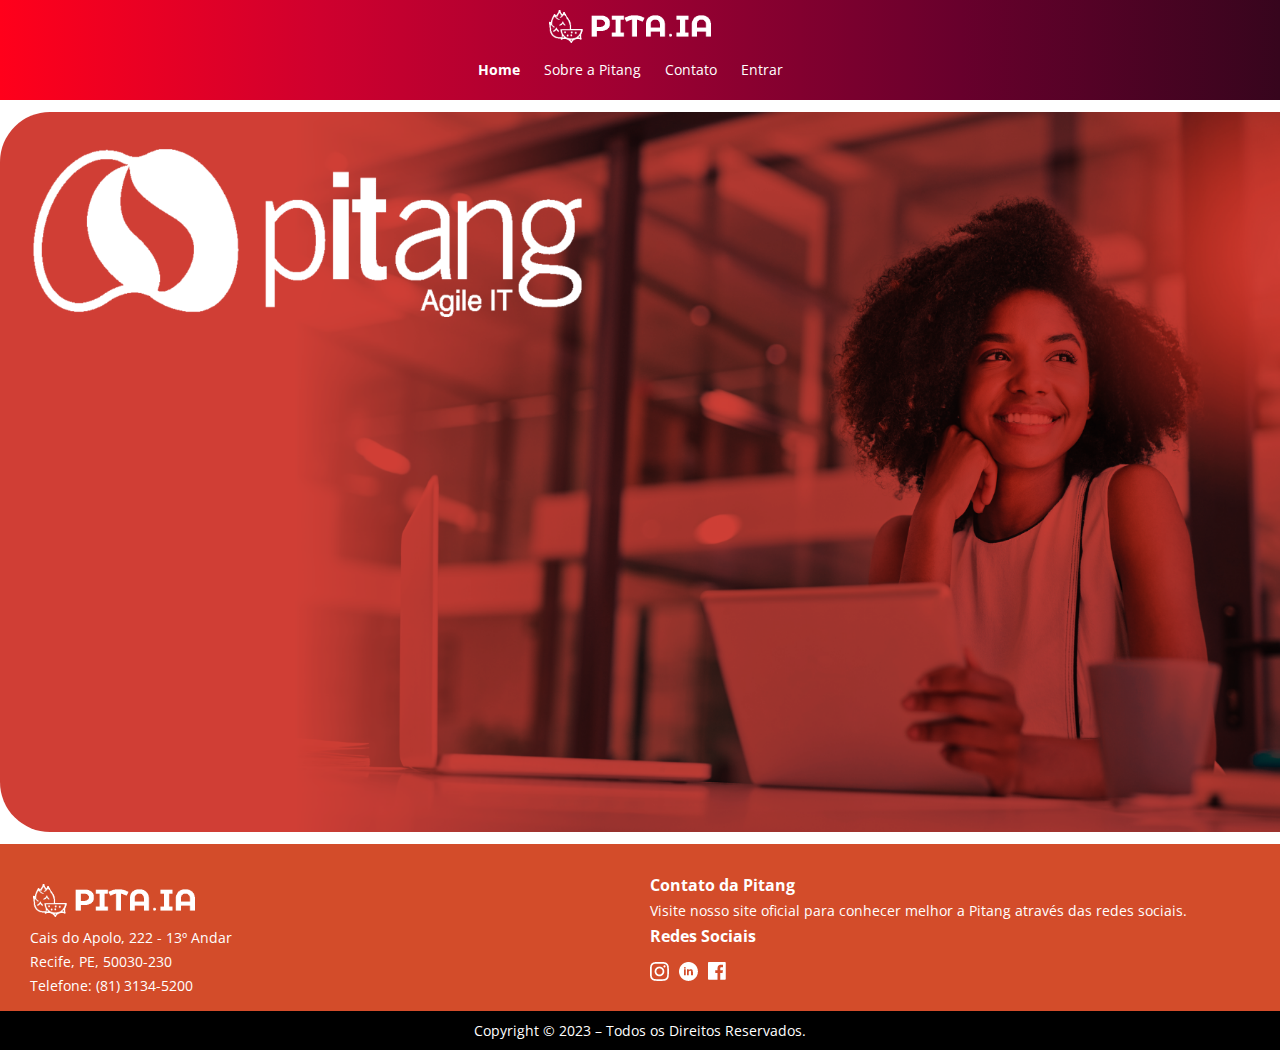
<file: index.html>
<!DOCTYPE html>
<html lang="pt-br">
<head>
    <meta charset="UTF-8">
    <meta name="viewport" content="width=device-width, initial-scale=1.0">
    <title>Home - Pitang</title>
    <link rel="stylesheet" href="styles/style.css">
    <link rel="shortcut icon" href="images/pitang-favicon.png" type="image/x-icon">
    <link href="https://fonts.googleapis.com/css?family=Palanquin+Dark" rel="stylesheet">
    <link href="https://fonts.googleapis.com/css?family=Open+Sans" rel="stylesheet">
</head>
<body>
    <header>
        <nav>
            <a class="link_da_pitang" href="https://www.pitang.com/">
                <img class="logo" src="images/pitang-logo2.png" alt="logo da pitang">
            </a>
        </nav>
        <nav class="navbar">
            <a href="index.html" rel="next" target="_self"><strong>Home</strong></a>
            <a href="sobre-a-pitang.html" rel="next" target="_self">Sobre a Pitang</a>
            <a href="contato.html" rel="next" target="_self">Contato</a>
            <a href="entrar.html" rel="next" target="_self">Entrar</a>
        </nav>
    </header>

    <div>
        <img class="pitang" src="images/Grupo 22078.png" alt="Imagem da Pitang" height="720" width="1370">
    </div>
    
    <footer class="rodape">
        <div class="rodape-div-1">
            <div class="rodape-div-1-coluna">
                <img src="images/pitang-logo2.png" alt="logo pitang" title="Pitang" class="logo1">
                <p>Cais do Apolo, 222 - 13º Andar</p>
                <p>Recife, PE, 50030-230</p>
                <p>Telefone: (81) 3134-5200</p>
            </div>
        </div>
        <div class="rodape-div-2">
            <div class="rodape-div-2-coluna">
                <h3>Contato da Pitang</h3>
                <p>Visite nosso site oficial para conhecer melhor a Pitang através das redes sociais.</p>
                <div class="redes_sociais_brancas informacoes_de_contato">
                    <h3 class="redes_titulo">Redes Sociais</h3>
                    <p class="links">
                        <a href="https://www.instagram.com/pitang_agileit/" target="_blank">
                            <img src="images/instagram.png" alt="Instagram">
                        </a>
                        <a href="https://br.linkedin.com/company/pitang" target="_blank">
                            <img src="images/-linkedin.png" alt="LinkedIn">
                        </a>
                        <a href="https://www.facebook.com/pitangagileit/?locale=pt_BR" target="_blank">
                            <img src="images/-facebook.png" alt="Facebook">
                        </a>
                    </p>
                </div>
            </div>
        </div>
        <p class="rodape-direitos">Copyright © 2023 – Todos os Direitos Reservados.</p>
    </footer>
</body>
</html>
</file>
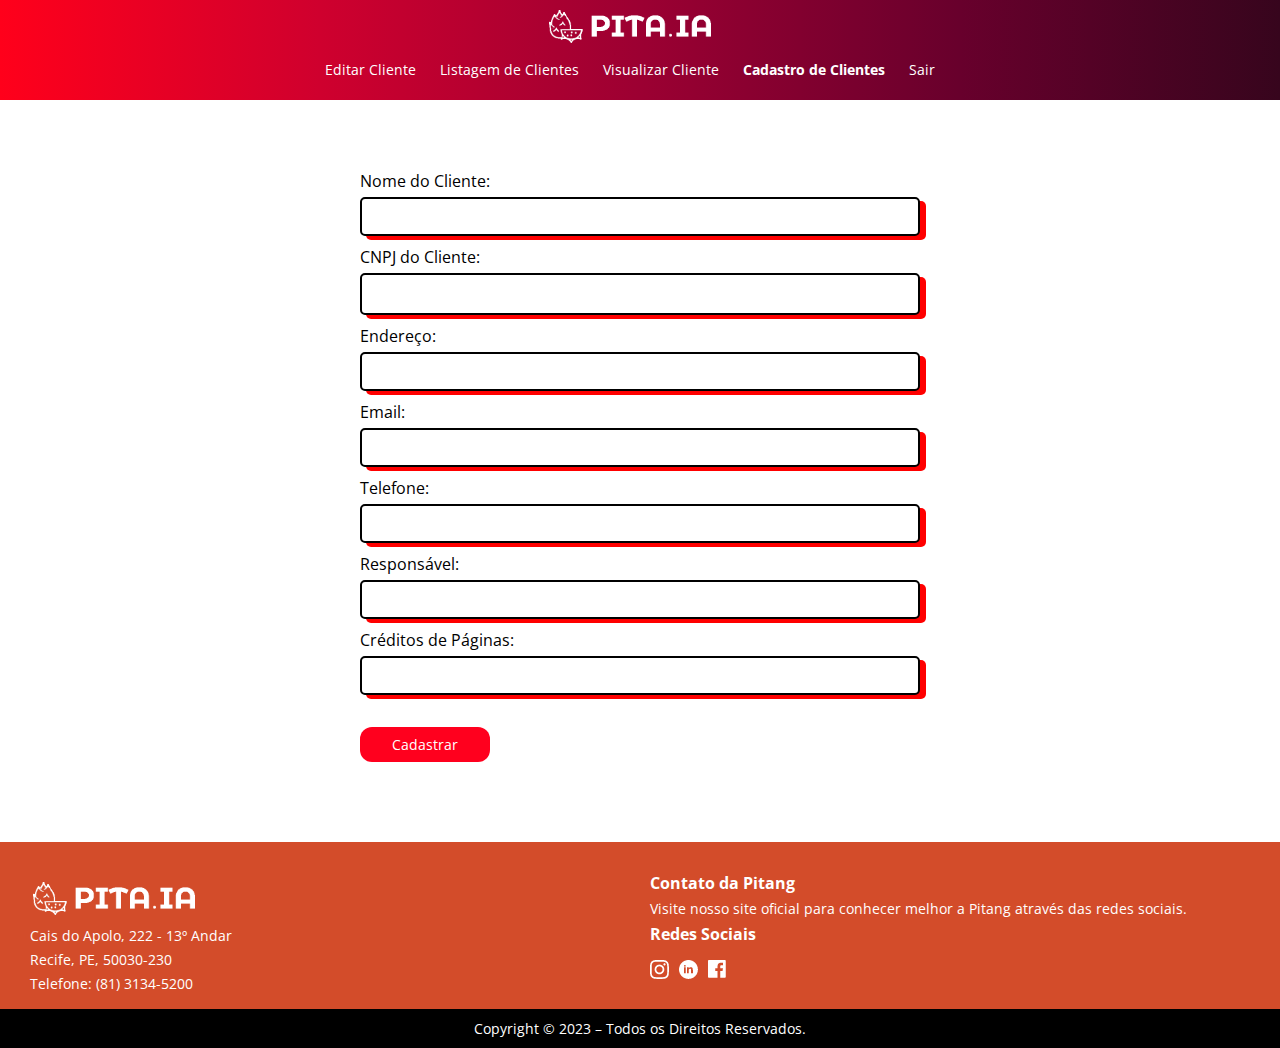
<file: cadastro-cliente.html>
<!DOCTYPE html>
<html lang="pt-br">
<head>
    <!-- Configuração da codificação de caracteres -->
    <meta charset="UTF-8">

    <!-- Configuração de exibição em dispositivos móveis -->
    <meta name="viewport" content="width=device-width, initial-scale=1.0">

    <!-- Título da página exibido na aba do navegador -->
    <title>Cadastro de Cliente - Pitang</title>

    <!-- Vinculação do arquivo CSS para estilização -->
    <link rel="stylesheet" href="styles/style.css">

    <!-- Ícone da página exibido na aba do navegador -->
    <link rel="shortcut icon" href="images/pitang-favicon.png" type="image/x-icon">
    <link href="https://fonts.googleapis.com/css?family=Palanquin+Dark" rel="stylesheet">
    <link href="https://fonts.googleapis.com/css?family=Open+Sans" rel="stylesheet">
</head>
<body>
    <header>
        <nav>
            <a class="link_da_pitang" href="https://www.pitang.com/"><img class="logo" src="images/pitang-logo2.png" alt="logo da pitang"</a>
        </nav>

        <nav class="navbar">
            <a href="editar-cliente.html" id="editarClienteLink" rel="next" target="_self">Editar Cliente</a>
            <a href="listagem-clientes.html" class="linkpaginas" rel="next" target="_self">Listagem de Clientes</a>
            <a href="visualizar-cliente.html" id="visualizacaoClienteLink" rel="next" target="_self">Visualizar Cliente</a>
            <a href="cadastro-cliente.html" rel="next" target="_self"><strong>Cadastro de Clientes</strong></a>
            <a href="index.html" rel="next" target="_self"> Sair </a>
    </nav>

    </header>
  

    
    <!-- Conteúdo principal -->
    <main>
        <!-- Título principal da página (exibe "Cadastro de Cliente") -->
        

        <!-- Formulário de cadastro de cliente -->
        <form id="cadastroClienteForm">
            <!-- Campos do formulário -->
            <p><label for="nomeCliente">Nome do Cliente:</label>
            <input type="nome" id="nomeCliente">
</p>
           <p><label for="cnpjCliente">CNPJ do Cliente:</label>
            <input type="cnpj" id="cnpjCliente" pattern="\d{2}\.\d{3}\.\d{3}/\d{4}-\d{2}" title="Digite um CNPJ válido no formato XX.XXX.XXX/XXXX-XX"></p> 

            <p><label for="enderecoCliente">Endereço:</label>
            <input type="endereco" id="enderecoCliente"></p>

           <p><label for="emailCliente">Email:</label>
            <input type="email" id="emailCliente"></p> 

            <p><label for="telefoneCliente">Telefone:</label>
            <input type="tel" id="telefoneCliente"></p>

            <p><label for="responsavelCliente">Responsável:</label>
            <input type="responsavel" id="responsavelCliente"></p>

            <p><label for="creditosPaginas">Créditos de Páginas:</label>
            <input type="credito" id="creditosPaginas"></p>
<br>
            <!-- Botão para cadastrar cliente -->
            <button id="submit" type="button">Cadastrar</button>

            <script>
                const submit = document.getElementById("submit"); // Correção aqui

                submit.addEventListener("click", function () {
                    window.location.href = `listagem-clientes.html`;
                });


            </script>

        </form>
    </main>
    <!-- Vinculação do arquivo JavaScript -->
    <script src="js/script.js"></script>
</body>

<footer class="rodape">
    <div class="rodape-div-1">
        <div class="rodape-div-1-coluna">
            <img src="images/pitang-logo2.png" alt="logo pitang" title="Pitang" class="logo1">
            <p>Cais do Apolo, 222 - 13º Andar</p>
            <p>Recife, PE, 50030-230</p>
            <p>Telefone: (81) 3134-5200</p>
        </div>
    </div>
    <div class="rodape-div-2">
        <div class="rodape-div-2-coluna">
            <h3>Contato da Pitang</h3>
            <p>Visite nosso site oficial para conhecer melhor a Pitang através das redes sociais.</p>
            <div class="redes_sociais_brancas informacoes_de_contato">
                <h3 class="redes_titulo">Redes Sociais</h3>
                <p class="links">
                    <a href="httpsA://www.instagram.com/pitang_agileit/" target="_blank">
                        <img src="images/instagram.png" alt="Instagram">
                    </a>
                    <a href="https://br.linkedin.com/company/pitang" target="_blank">
                        <img src="images/-linkedin.png" alt="LinkedIn">
                    </a>
                    <a href="https://www.facebook.com/pitangagileit/?locale=pt_BR" target="_blank">
                        <img src="images/-facebook.png" alt="Facebook">
                    </a>
                </p>
            </div>
        </div>
    </div>
    <p class="rodape-direitos">Copyright © 2023 – Todos os Direitos Reservados.</p>
</footer>


</html>
</file>
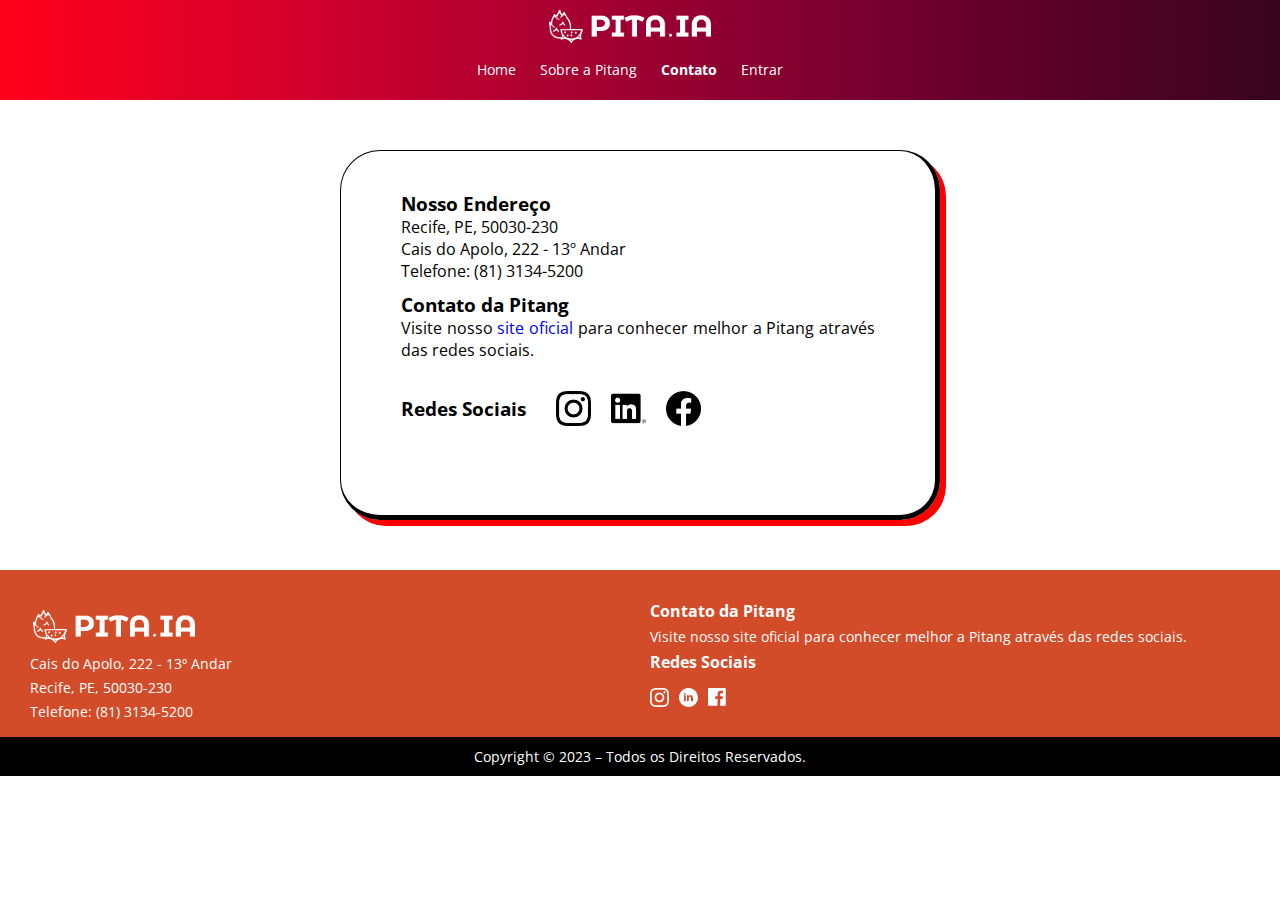
<file: contato.html>
<!DOCTYPE html>
<html lang="pt-br">
<head>
    <meta charset="UTF-8">
    <meta name="viewport" content="width=device-width, initial-scale=1.0">
    <title>Contato</title>
    <link rel="stylesheet" href="styles/style.css">
    <link rel="shortcut icon" href="images/pitang-favicon.png" type="image/x-icon">
    <link href="https://fonts.googleapis.com/css?family=Palanquin+Dark" rel="stylesheet">
    <link href="https://fonts.googleapis.com/css?family=Open+Sans" rel="stylesheet">
</head>
<body>
    <header>
        <nav>
            <a class="link_da_pitang" href="https://www.pitang.com/">
                <img class="logo" src="images/pitang-logo2.png" alt="logo da pitang">
            </a>
        </nav>
        <nav class="navbar">
            <a href="index.html" rel="next" target="_self">Home</a>
            <a href="sobre-a-pitang.html" rel="next" target="_self">Sobre a Pitang</a>
            <a href="contato.html" rel="next" target="_self"><strong>Contato</strong></a>
            <a href="entrar.html" rel="next" target="_self" class="linkpaginas">Entrar</a>
        </nav>
    </header>
    <main class="informacoes">
        <div class="informacoes_de_contato">
            <h3>Nosso Endereço</h3>
            <p>Recife, PE, 50030-230</p>
            <p>Cais do Apolo, 222 - 13º Andar</p>
            <p>Telefone: (81) 3134-5200</p>
        </div>
        
        <div class="informacoes_de_contato">
            <h3>Contato da Pitang</h3>
            <p>Visite nosso <a href="https://www.pitang.com/">site oficial</a> para conhecer melhor a Pitang através das redes sociais.</p>
        </div>
        
        <div class="redes_sociais">
            <h3 class="redes_titulo">Redes Sociais</h3>
            <p class="links">
                <a href="https://www.instagram.com/pitang_agileit/" target="_blank">
                    <img src="images/002-instagram.png" alt="Instagram"
                </a>
                <a href="https://br.linkedin.com/company/pitang" target="_blank">
                    <img src="images/005-linkedin.png" alt="LinkedIn">
                </a>
                <a href="https://www.facebook.com/pitangagileit/?locale=pt_BR" target="_blank">
                    <img src="images/004-facebook-1.png" alt="Facebook">
                </a>
            </p>
        </div>
    </main>
    <footer class="rodape">
        <div class="rodape-div-1">
            <div class="rodape-div-1-coluna">
                <img src="images/pitang-logo2.png" alt="logo pitang" title="Pitang" class="logo1">
                <p>Cais do Apolo, 222 - 13º Andar</p>
                <p>Recife, PE, 50030-230</p>
                <p>Telefone: (81) 3134-5200</p>
            </div>
        </div>
        <div class="rodape-div-2">
            <div class="rodape-div-2-coluna">
                <h3>Contato da Pitang</h3>
                <p>Visite nosso site oficial para conhecer melhor a Pitang através das redes sociais.</p>
                <div class="redes_sociais_brancas informacoes_de_contato">
                    <h3 class="redes_titulo">Redes Sociais</h3>
                    <p class="links">
                        <a href="https://www.instagram.com/pitang_agileit/" target="_blank">
                            <img src="images/instagram.png" alt="Instagram">
                        </a>
                        <a href="https://br.linkedin.com/company/pitang" target="_blank">
                            <img src="images/-linkedin.png" alt="LinkedIn">
                        </a>
                        <a href="https://www.facebook.com/pitangagileit/?locale=pt_BR" target="_blank">
                            <img src="images/-facebook.png" alt="Facebook">
                        </a>
                    </p>
                </div>
            </div>
        </div>
        <p class="rodape-direitos">Copyright © 2023 – Todos os Direitos Reservados.</p>
    </footer>
    
    
</body>
</html>
</file>
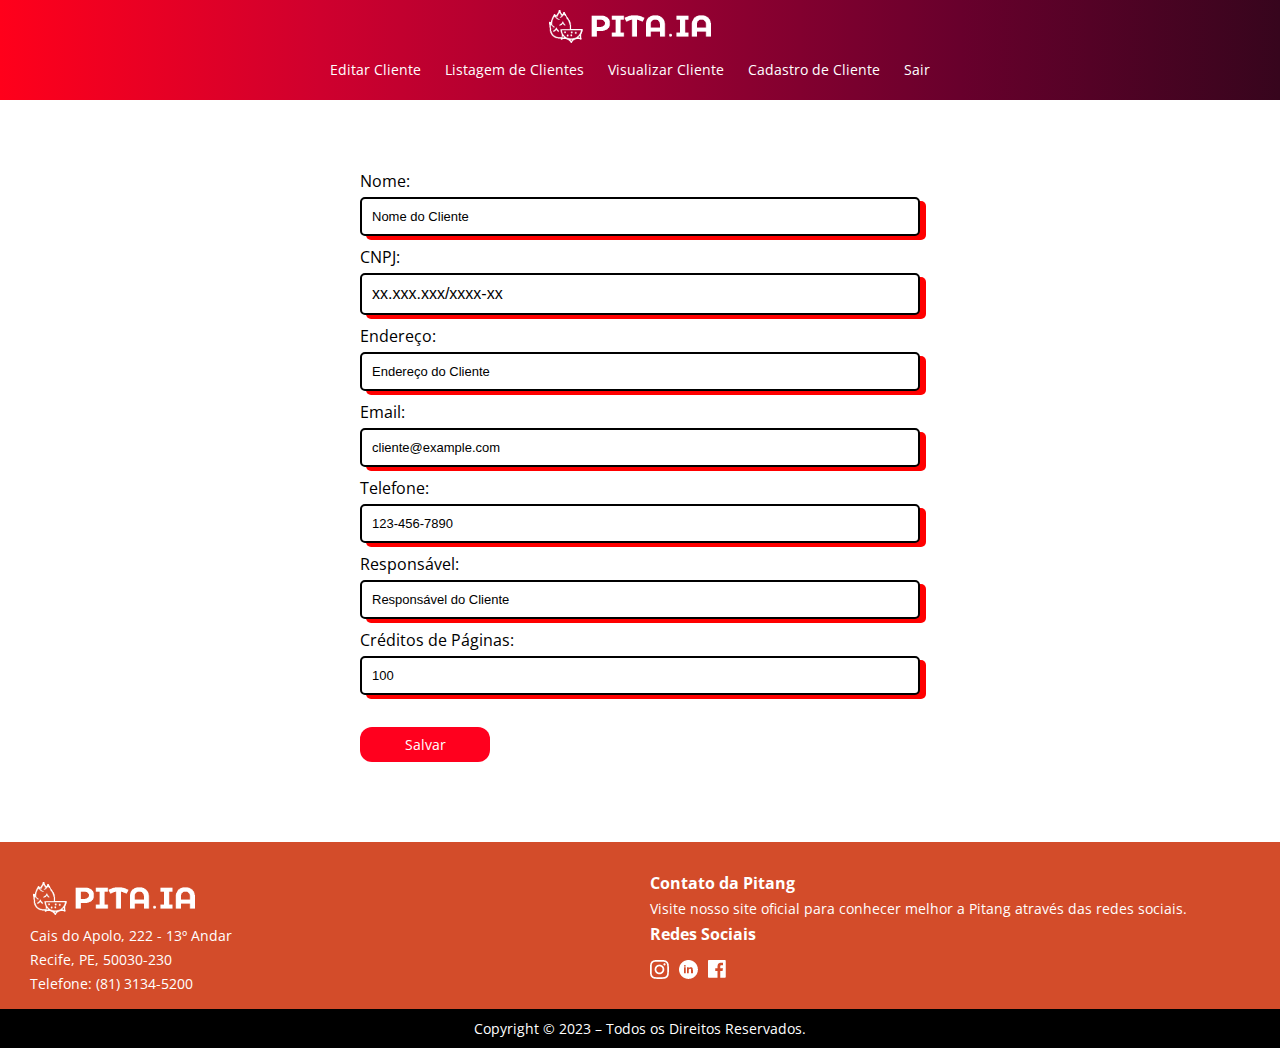
<file: editar-cliente.html>
<!DOCTYPE html>
<html lang="pt-br">
<head>
    <!-- Configuração da codificação de caracteres -->
    <meta charset="UTF-8">

    <!-- Configuração de exibição em dispositivos móveis -->
    <meta name="viewport" content="width=device-width, initial-scale=1.0">

    <!-- Vinculação do arquivo CSS para estilização -->
    <link rel="stylesheet" href="styles/style.css">

    <!-- Título da página exibido na aba do navegador -->
    <title>Editar Cliente</title>
    <link rel="shortcut icon" href="images/pitang-favicon.png" type="imagens/favicon.ico">
    <link href="https://fonts.googleapis.com/css?family=Palanquin+Dark" rel="stylesheet">
    <link href="https://fonts.googleapis.com/css?family=Open+Sans" rel="stylesheet">
</head>
<body>
    <!-- Barra de navegação -->
        <nav>
            <a class="link_da_pitang" href="https://www.pitang.com/"><img class="logo" src="images/pitang-logo2.png" alt="logo da pitang"</a>
        </nav>
        
        <nav class="navbar">
            <a href="editar-cliente.html" id="editarClienteLink" rel="next" target="_self">Editar Cliente</a>
        <a href="listagem-clientes.html" class="linkpaginas" rel="next" target="_self">Listagem de Clientes</a>
        <a href="visualizar-cliente.html" id="visualizacaoClienteLink" rel="next" target="_self">Visualizar Cliente</a>
        <a href="cadastro-cliente.html" rel="next" target="_self">Cadastro de Cliente</a>
        <a href="index.html" rel="next" target="_self"> Sair </a>
            <!-- Links ocultos que serão usados dinamicamente. -->
            <a href="#" id="visualizacaoClienteLink" style="display: none;">Visualizar Cliente</a>
            <a href="#" id="editarClienteLink" style="display: none;"><strong>Editar Cliente</strong></a>
        </nav>    
   
    <!-- Conteúdo principal -->
    <main>
       <div>
         <!-- Formulário de edição de cliente -->
         <form id="editarClienteForm">
            <!-- Campos do formulário -->
            <p><label for="nomeCliente">Nome:</label>
            <input type="nome" id="nomeCliente"></p>

            <p><label for="cnpjCliente">CNPJ:</label>
            <input type="cnpj" id="cnpjCliente"></p>

            
            <p><label for="enderecoCliente">Endereço:</label>
            <input type="endereco" id="enderecoCliente"></p>

            <p><label for="emailCliente">Email:</label>
            <input type="email" id="emailCliente"></p>

            <p><label for="telefoneCliente">Telefone:</label>
            <input type="tel" id="telefoneCliente"></p>

           <p><label for="responsavelCliente">Responsável:</label>
            <input type="responsavel" id="responsavelCliente"></p> 

           <p><label for="creditosPaginas">Créditos de Páginas:</label>
            <input type="credito" id="creditosPaginas"></p> 
            <br>
            <!-- Botão para salvar as alterações -->
            <button id="salvarBtn">Salvar</button>

       </div>
            <!-- Script para evitar o envio do formulário e redirecionar o usuário após o envio -->
            <script>
                document.getElementById("editarClienteForm").addEventListener("submit", function (e) {
                    // Evite que o formulário seja enviado (recarregamento da página)
                    e.preventDefault();
                    
                    // Redirecione o usuário para a página de listagem de clientes após o envio do formulário
                    window.location.href = "listagem-clientes.html";
                });
            </script>
        </form>
    </main>


   

    <!-- Script para preencher os campos do formulário com os dados do cliente -->
    <script>
        // Recuperar os parâmetros da URL
        const urlParams = new URLSearchParams(window.location.search);
        const nome = urlParams.get("nome");
        const cnpj = urlParams.get("cnpj");
        const endereco = urlParams.get("endereco");
        const email = urlParams.get("email");
        const telefone = urlParams.get("telefone");
        const responsavel = urlParams.get("responsavel");
        const creditosPaginas = urlParams.get("creditosPaginas");

        // Preencher os campos com os dados do cliente
        document.getElementById("nomeCliente").value = nome || "Nome do Cliente";
        document.getElementById("cnpjCliente").value = cnpj || "xx.xxx.xxx/xxxx-xx";
        document.getElementById("enderecoCliente").value = endereco || "Endereço do Cliente";
        document.getElementById("emailCliente").value = email || "cliente@example.com";
        document.getElementById("telefoneCliente").value = telefone || "123-456-7890";
        document.getElementById("responsavelCliente").value = responsavel || "Responsável do Cliente";
        document.getElementById("creditosPaginas").value = creditosPaginas || "100";
    </script>

<footer class="rodape">
    <div class="rodape-div-1">
        <div class="rodape-div-1-coluna">
            <img src="images/pitang-logo2.png" alt="logo pitang" title="Pitang" class="logo1">
            <p>Cais do Apolo, 222 - 13º Andar</p>
            <p>Recife, PE, 50030-230</p>
            <p>Telefone: (81) 3134-5200</p>
        </div>
    </div>
    <div class="rodape-div-2">
        <div class="rodape-div-2-coluna">
            <h3>Contato da Pitang</h3>
            <p>Visite nosso site oficial para conhecer melhor a Pitang através das redes sociais.</p>
            <div class="redes_sociais_brancas informacoes_de_contato">
                <h3 class="redes_titulo">Redes Sociais</h3>
                <p class="links">
                    <a href="https://www.instagram.com/pitang_agileit/" target="_blank">
                        <img src="images/instagram.png" alt="Instagram">
                    </a>
                    <a href="https://br.linkedin.com/company/pitang" target="_blank">
                        <img src="images/-linkedin.png" alt="LinkedIn">
                    </a>
                    <a href="https://www.facebook.com/pitangagileit/?locale=pt_BR" target="_blank">
                        <img src="images/-facebook.png" alt="Facebook">
                    </a>
                </p>
            </div>
        </div>
    </div>
    <p class="rodape-direitos">Copyright © 2023 – Todos os Direitos Reservados.</p>
</footer>


</html>
</file>
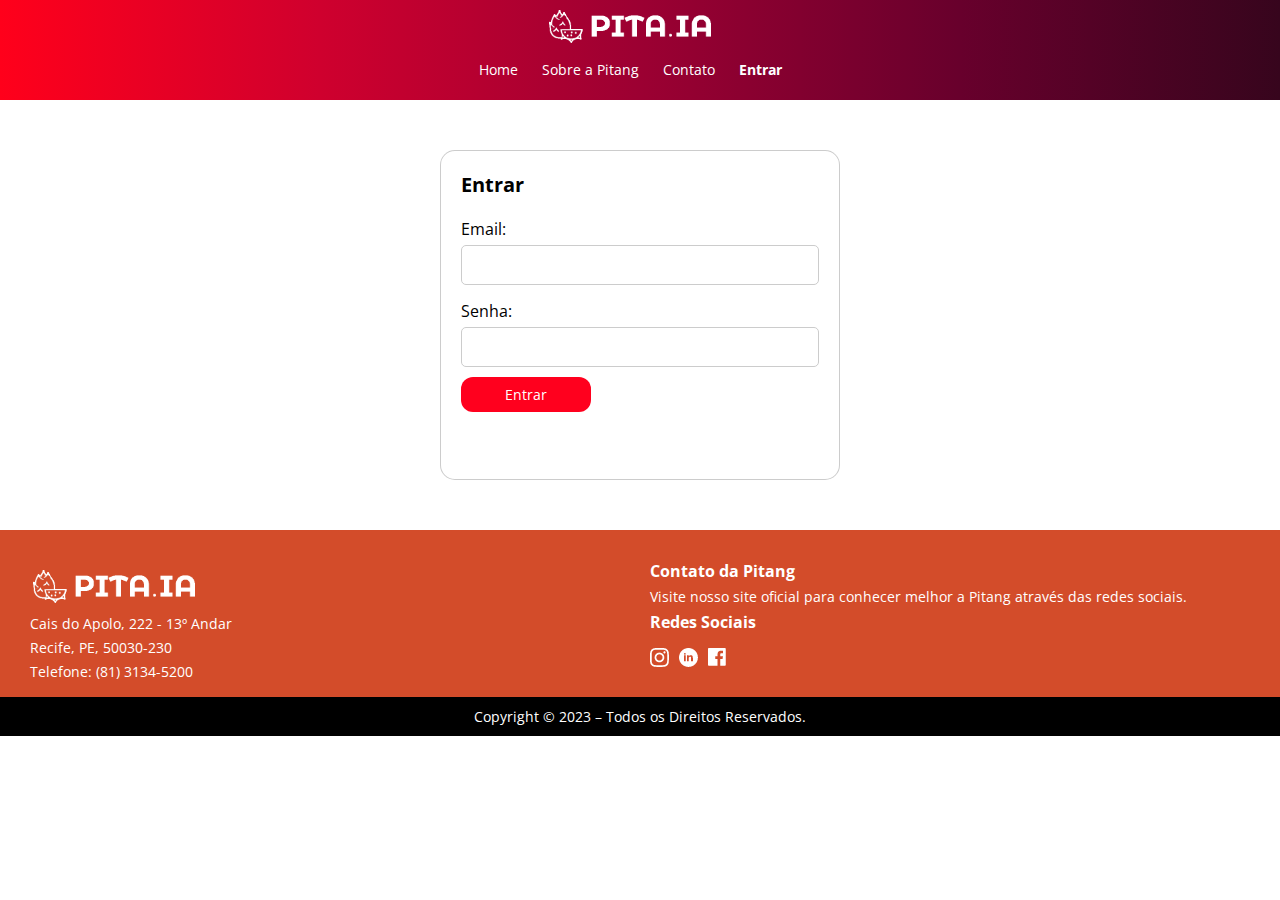
<file: entrar.html>
<!DOCTYPE html>
<html lang="pt-br">
<head>
    <meta charset="UTF-8">
    <meta name="viewport" content="width=device-width, initial-scale=1.0">
    <title>Entrar - Pitang</title>
    <link rel="stylesheet" href="styles/style.css">
    <link rel="shortcut icon" href="images/pitang-favicon.png" type="image/x-icon">
    <link href="https://fonts.googleapis.com/css?family=Palanquin+Dark" rel="stylesheet">
    <link href="https://fonts.googleapis.com/css?family=Open+Sans" rel="stylesheet">
    
    <style>
        /* Estilo CSS para os campos de entrada */
        input[type="text"],
        input[type="password"] {
            width: 100%;
            padding: 10px;
            margin-bottom: 10px;
            border: 1px solid #ccc;
            border-radius: 5px;
            font-size: 16px;
        }
    </style>
</head>
<body>
    <header>
        <nav>
            <a class="link_da_pitang" href="https://www.pitang.com/"><img class="logo" src="images/pitang-logo2.png" alt="logo da pitang"</a>
        </nav>
        
        <nav class="navbar">
            <a href="index.html" rel="next" target="_self">Home</a>
            <a href="sobre-a-pitang.html" rel="next" target="_self">Sobre a Pitang</a>
            <a href="contato.html" rel="next" target="_self">Contato</a>
            <a href="entrar.html" rel="next" target="_self"><strong>Entrar</strong></a>
           
           
        </nav>    
    </header>
    
    <main class="Login">
        <h1 class="entrar">Entrar</h1>
        
        <form>
            
            <label for="email">Email:</label>

            <input type="text" id="email" name="email">
            
            <label for="senha">Senha:</label>
            <input type="password" id="senha" name="senha">

            <button id="entrarBtn">Entrar</button>
        </form>
    </main>

    

    <script>
         // Adiciona um evento de clique ao botão "Entrar"
        document
            .getElementById("entrarBtn")
            .addEventListener("click", function (event) {
            // Redireciona o usuário para a página de listagem de clientes
            event.preventDefault();
            window.location.href = "listagem-clientes.html";
        });
    </script>        
    
    
    <!-- Inclui o arquivo JavaScript externo para a funcionalidade da página. -->
   <script src="js/script.js"></script>

</body>

<footer class="rodape">
    <div class="rodape-div-1">
        <div class="rodape-div-1-coluna">
            <img src="images/pitang-logo2.png" alt="logo pitang" title="Pitang" class="logo1">
            <p>Cais do Apolo, 222 - 13º Andar</p>
            <p>Recife, PE, 50030-230</p>
            <p>Telefone: (81) 3134-5200</p>
        </div>
    </div>
    <div class="rodape-div-2">
        <div class="rodape-div-2-coluna">
            <h3>Contato da Pitang</h3>
            <p>Visite nosso site oficial para conhecer melhor a Pitang através das redes sociais.</p>
            <div class="redes_sociais_brancas informacoes_de_contato">
                <h3 class="redes_titulo">Redes Sociais</h3>
                <p class="links">
                    <a href="https://www.instagram.com/pitang_agileit/" target="_blank">
                        <img src="images/instagram.png" alt="Instagram">
                    </a>
                    <a href="https://br.linkedin.com/company/pitang" target="_blank">
                        <img src="images/-linkedin.png" alt="LinkedIn">
                    </a>
                    <a href="https://www.facebook.com/pitangagileit/?locale=pt_BR" target="_blank">
                        <img src="images/-facebook.png" alt="Facebook">
                    </a>
                </p>
            </div>
        </div>
    </div>
    <p class="rodape-direitos">Copyright © 2023 – Todos os Direitos Reservados.</p>
</footer>
</html>
</file>
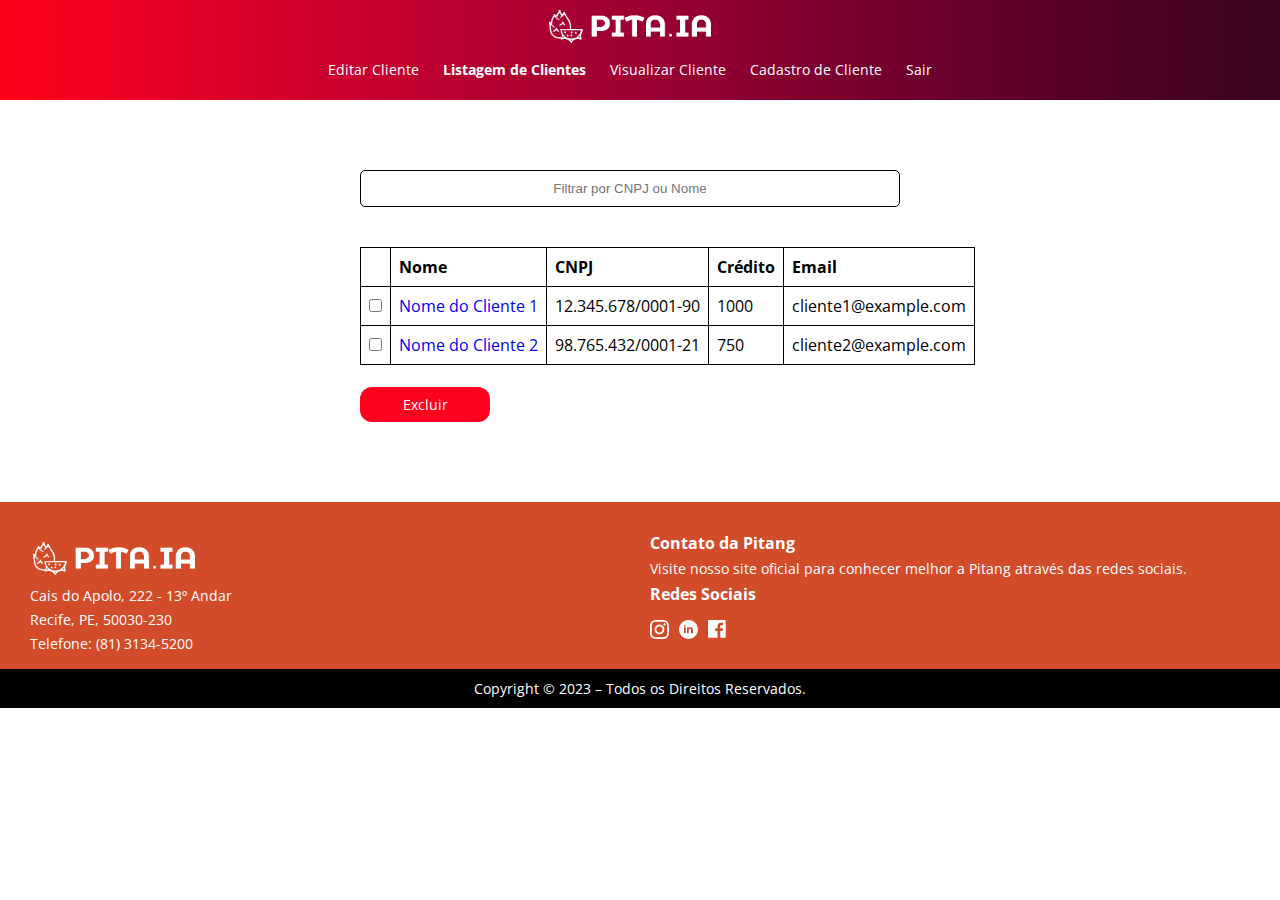
<file: listagem-clientes.html>
<!DOCTYPE html>
<html lang="pt-br">
<head>
    <meta charset="UTF-8">
    <meta name="viewport" content="width=device-width, initial-scale=1.0">
    <title>Listagem de Clientes - Pitang</title>
    <link rel="stylesheet" href="styles/style.css">
    <link rel="shortcut icon" href="images/pitang-favicon.png" type="image/x-icon">
    <link href="https://fonts.googleapis.com/css?family=Palanquin+Dark" rel="stylesheet">
    <link href="https://fonts.googleapis.com/css?family=Open+Sans" rel="stylesheet">
    
</head>
<body>
    <header>
        <nav>
            <a class="link_da_pitang" href="https://www.pitang.com/"><img class="logo" src="images/pitang-logo2.png" alt="logo da pitang"</a>
        </nav>
        
        <nav class="navbar">
        <!-- Links de navegação -->
        <a href="editar-cliente.html" id="editarClienteLink" rel="next" target="_self">Editar Cliente</a>
        <a href="listagem-clientes.html" class="linkpaginas" rel="next" target="_self"><strong>Listagem de Clientes</strong></a>
        <a href="visualizar-cliente.html" id="visualizacaoClienteLink" rel="next" target="_self">Visualizar Cliente</a>
        <a href="cadastro-cliente.html" rel="next" target="_self">Cadastro de Cliente</a>
        <a href="index.html" rel="next" target="_self"> Sair </a>
        
       
    </nav>
</header>
    
    <!-- Conteúdo principal -->
    <main>
        <!-- Título da página -->
        
        <!-- Div para o botão de filtro e botões de ação -->
        <div id="buttonAndFilter" class="filtro">
            <!-- Campo de filtro por CNPJ ou Nome -->
            <input type="text" id="filtroCnpjNome" placeholder="Filtrar por CNPJ ou Nome">

           
           

            <!-- Script para redirecionar o usuário para a página de cadastro de cliente -->
            <script>
                const cadastrarClienteBtn = document.getElementById("cadastrarClienteBtn");
                cadastrarClienteBtn.addEventListener("click", function () {
                    window.location.href = "cadastro-cliente.html";
                });
            </script>
        </div>

        <!-- Tabela de listagem de clientes -->
        <table id="listaClientes">
            <thead>
                <tr>
                    <!-- Coluna vazia para checkboxes -->
                    <th></th>

                    <!-- Títulos das colunas -->
                    <th>Nome</th>
                    <th>CNPJ</th>
                    <th>Crédito</th>
                    <th>Email</th>
                </tr>
            </thead>        
            <tbody>
                <!-- Exemplos de clientes fictícios com checkboxes -->
                <tr>
                    <td><input type="checkbox" class="selecionarCliente" value="ID_DO_CLIENTE"></td>
                    <td><a href="visualizar-cliente.html" data-cliente-id="1">Nome do Cliente 1</a></td>
                    <td>12.345.678/0001-90</td>
                    <td>1000</td>
                    <td>cliente1@example.com</td>
                </tr>
                <tr>
                    <td><input type="checkbox" class="selecionarCliente" value="ID_DO_CLIENTE"></td>
                    <td><a href="visualizar-cliente.html" data-cliente-id="2">Nome do Cliente 2</a></td>
                    <td>98.765.432/0001-21</td>
                    <td>750</td>
                    <td>cliente2@example.com</td>
                </tr>
                <!-- Adicione mais exemplos de clientes conforme necessário -->
            </tbody>
        </table>
<br>
         <!-- Botão para excluir clientes selecionados -->
         <button id="excluirClientesBtn">Excluir</button>

    </main>



    <!-- Inclusão do arquivo JavaScript para funcionalidades -->
    <script src="js/script.js"></script>
</body>

<footer class="rodape">
    <div class="rodape-div-1">
        <div class="rodape-div-1-coluna">
            <img src="images/pitang-logo2.png" alt="logo pitang" title="Pitang" class="logo1">
            <p>Cais do Apolo, 222 - 13º Andar</p>
            <p>Recife, PE, 50030-230</p>
            <p>Telefone: (81) 3134-5200</p>
        </div>
    </div>
    <div class="rodape-div-2">
        <div class="rodape-div-2-coluna">
            <h3>Contato da Pitang</h3>
            <p>Visite nosso site oficial para conhecer melhor a Pitang através das redes sociais.</p>
            <div class="redes_sociais_brancas informacoes_de_contato">
                <h3 class="redes_titulo">Redes Sociais</h3>
                <p class="links">
                    <a href="https://www.instagram.com/pitang_agileit/" target="_blank">
                        <img src="images/instagram.png" alt="Instagram">
                    </a>
                    <a href="https://br.linkedin.com/company/pitang" target="_blank">
                        <img src="images/-linkedin.png" alt="LinkedIn">
                    </a>
                    <a href="https://www.facebook.com/pitangagileit/?locale=pt_BR" target="_blank">
                        <img src="images/-facebook.png" alt="Facebook">
                    </a>
                </p>
            </div>
        </div>
    </div>
    <p class="rodape-direitos">Copyright © 2023 – Todos os Direitos Reservados.</p>
</footer>
</html>
</file>
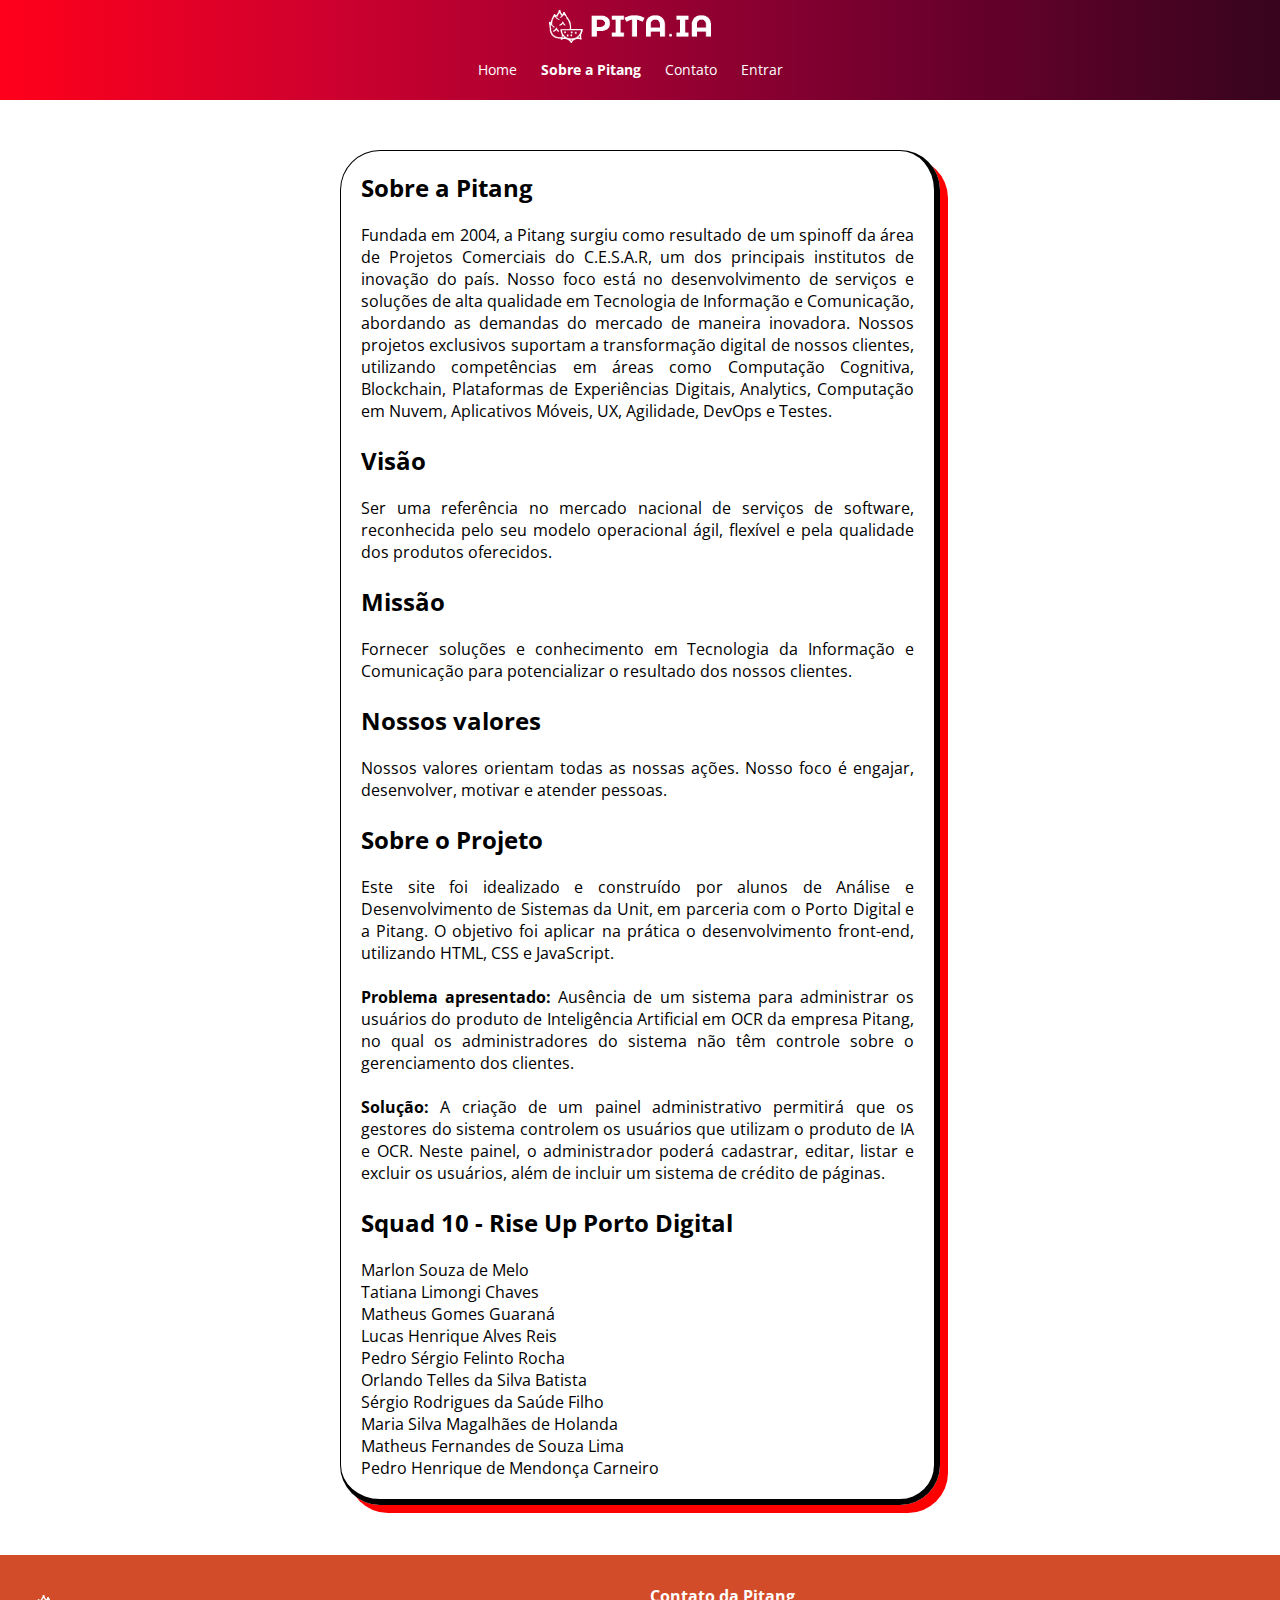
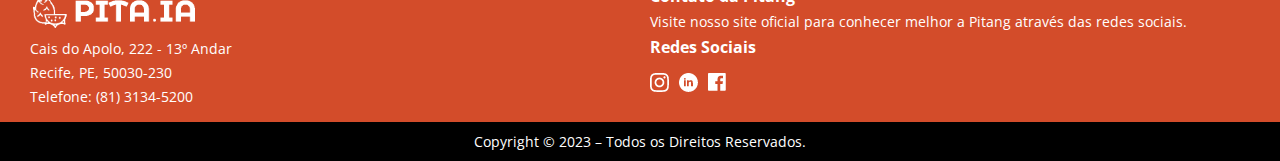
<file: sobre-a-pitang.html>
<!DOCTYPE html>
<html lang="pt-br">
<head>
    <meta charset="UTF-8">
    <meta name="viewport" content="width=device-width, initial-scale=1.0">
    <title>Sobre a Pitang</title>
    <link rel="stylesheet" href="styles/style.css">
    <link rel="shortcut icon" href="images/pitang-favicon.png" type="imagens/favicon.ico">
    <link href="https://fonts.googleapis.com/css?family=Palanquin+Dark" rel="stylesheet">
    <link href="https://fonts.googleapis.com/css?family=Open+Sans" rel="stylesheet">

</head>
<body>
    <header>
   <nav>
    <a class="link_da_pitang" href="https://www.pitang.com/"><img class="logo" src="images/pitang-logo2.png" alt="logo da pitang"</a>
    </nav>
    
    <nav class="navbar">
        <a href="index.html" rel="next" target="_self">Home</a>
        <a href="sobre-a-pitang.html" rel="next" target="_self"><strong>Sobre a Pitang</strong></a>
        <a href="contato.html" rel="next" target="_self">Contato</a>
        <a href="entrar.html" rel="next" target="_self" >Entrar</a>
        
    </nav>
</header>
    <main class="sobrepitang">
        <div class="Texto_sobre">
            <div>
                <h1>Sobre a Pitang</h1>
                <p class="textobb">Fundada em 2004, a Pitang surgiu como resultado de um spinoff da área de Projetos Comerciais do C.E.S.A.R, um dos principais institutos de inovação do país. Nosso foco está no desenvolvimento de serviços e soluções de alta qualidade em Tecnologia de Informação e Comunicação, abordando as demandas do mercado de maneira inovadora. Nossos projetos exclusivos suportam a transformação digital de nossos clientes, utilizando competências em áreas como Computação Cognitiva, Blockchain, Plataformas de Experiências Digitais, Analytics, Computação em Nuvem, Aplicativos Móveis, UX, Agilidade, DevOps e Testes.</p>
                <br/>
                <h1>Visão</h1>
                <p>Ser uma referência no mercado nacional de serviços de software, reconhecida pelo seu modelo operacional ágil, flexível e pela qualidade dos produtos oferecidos.</p>
                <br/>
                <h1>Missão</h1>
                <p>Fornecer soluções e conhecimento em Tecnologia da Informação e Comunicação para potencializar o resultado dos nossos clientes.</p>
                <br/>
                <h1>Nossos valores</h1>
                <p>Nossos valores orientam todas as nossas ações. Nosso foco é engajar, desenvolver, motivar e atender pessoas.</p>
                <br/>
            
                <h1>Sobre o Projeto</h1>
                <p>Este site foi idealizado e construído por alunos de Análise e Desenvolvimento de Sistemas da Unit, em parceria com o Porto Digital e a Pitang. O objetivo foi aplicar na prática o desenvolvimento front-end, utilizando HTML, CSS e JavaScript.</p>
                <br/>
                <p><strong>Problema apresentado:</strong> Ausência de um sistema para administrar os usuários do produto de Inteligência Artificial em OCR da empresa Pitang, no qual os administradores do sistema não têm controle sobre o gerenciamento dos clientes.</p>
                <br/>
                <p><strong>Solução:</strong> A criação de um painel administrativo permitirá que os gestores do sistema controlem os usuários que utilizam o produto de IA e OCR. Neste painel, o administrador poderá cadastrar, editar, listar e excluir os usuários, além de incluir um sistema de crédito de páginas.</p>
                <br/>
            
                <h1>Squad 10 - Rise Up Porto Digital</h1>
                <p>Marlon Souza de Melo<br>
                Tatiana Limongi Chaves<br>
                Matheus Gomes Guaraná<br>
                Lucas Henrique Alves Reis<br>
                Pedro Sérgio Felinto Rocha<br>
                Orlando Telles da Silva Batista<br>
                Sérgio Rodrigues da Saúde Filho<br>
                Maria Silva Magalhães de Holanda<br>
                Matheus Fernandes de Souza Lima<br>
                
                Pedro Henrique de Mendonça Carneiro</p>
            </div>
            
            
    </main>



    <footer class="rodape">
        <div class="rodape-div-1">
            <div class="rodape-div-1-coluna">
                <img src="images/pitang-logo2.png" alt="logo pitang" title="Pitang" class="logo1">
                <p>Cais do Apolo, 222 - 13º Andar</p>
                <p>Recife, PE, 50030-230</p>
                <p>Telefone: (81) 3134-5200</p>
            </div>
        </div>
        <div class="rodape-div-2">
            <div class="rodape-div-2-coluna">
                <h3>Contato da Pitang</h3>
                <p>Visite nosso site oficial para conhecer melhor a Pitang através das redes sociais.</p>
                <div class="redes_sociais_brancas informacoes_de_contato">
                    <h3 class="redes_titulo">Redes Sociais</h3>
                    <p class="links">
                        <a href="https://www.instagram.com/pitang_agileit/" target="_blank">
                            <img src="images/instagram.png" alt="Instagram">
                        </a>
                        <a href="https://br.linkedin.com/company/pitang" target="_blank">
                            <img src="images/-linkedin.png" alt="LinkedIn">
                        </a>
                        <a href="https://www.facebook.com/pitangagileit/?locale=pt_BR" target="_blank">
                            <img src="images/-facebook.png" alt="Facebook">
                        </a>
                    </p>
                </div>
            </div>
        </div>
        <p class="rodape-direitos">Copyright © 2023 – Todos os Direitos Reservados.</p>
    </footer>
</html>
</file>
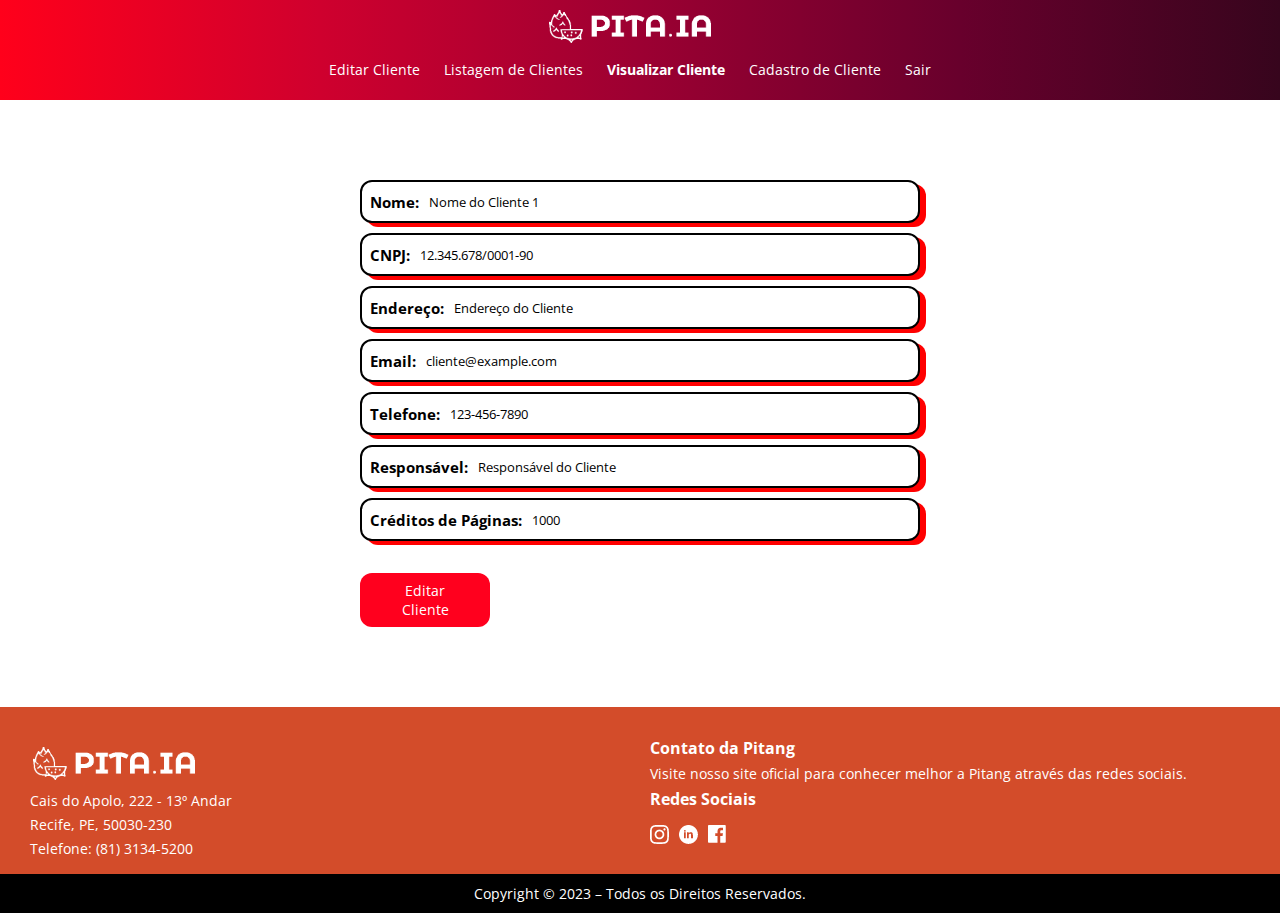
<file: visualizar-cliente.html>
<!DOCTYPE html>
<html lang="pt-br">
<head>
    <meta charset="UTF-8">
    <meta name="viewport" content="width=device-width, initial-scale=1.0">
    <title>Visualização do Cliente</title>
    <link rel="stylesheet" href="styles/style.css">
    <link rel="shortcut icon" href="images/pitang-favicon.png" type="image/x-icon">
    <link href="https://fonts.googleapis.com/css?family=Open+Sans" rel="stylesheet">
    <link href="https://fonts.googleapis.com/css?family=Palanquin+Dark" rel="stylesheet">
</head>
<body>

    <nav>
        <a class="link_da_pitang" href="https://www.pitang.com/"><img class="logo" src="images/pitang-logo2.png" alt="logo da pitang"</a>
    </nav>
    
    <nav class="navbar">
        <a href="editar-cliente.html" id="editarClienteLink" rel="next" target="_self">Editar Cliente</a>
        <a href="listagem-clientes.html" class="linkpaginas" rel="next" target="_self">Listagem de Clientes</a>
        <a href="visualizar-cliente.html" id="visualizacaoClienteLink" rel="next" target="_self"><strong>Visualizar Cliente</strong></a>
        <a href="cadastro-cliente.html" rel="next" target="_self">Cadastro de Cliente</a>
        <a href="index.html" rel="next" target="_self"> Sair </a>
        <a href="#" id="editarClienteLink" style="display: none;">Editar Cliente</a>
        <a href="#" id="visualizacaoClienteLink" style="display: none;">Visualizar Cliente</a>
        <a href="#" id="editarClienteLink" style="display: none;">Editar Cliente</a>
    </nav>
    
    <main>

        <div>
            <p class="infoCampo"><strong>Nome:</strong> <span id="nomeCliente"></span><br></p>
            <p class="infoCampo"><strong>CNPJ:</strong> <span id="cnpjCliente"></span></p>
            <p class="infoCampo"><strong>Endereço:</strong> <span id="enderecoCliente"></span></p>
            <p class="infoCampo"><strong>Email:</strong> <span id="emailCliente"></span></p>
            <p class="infoCampo"><strong>Telefone:</strong> <span id="telefoneCliente"></span></p>
            <p class="infoCampo"><strong>Responsável:</strong> <span id="responsavelCliente"></span></p>
            <p class="infoCampo"><strong>Créditos de Páginas:</strong> <span id="creditosPaginas"></span></p>
            <br>
        </div>                       
   
        <button id="editarClienteBtn">Editar Cliente</button>
   
        <script>
            const editarClienteBtn = document.getElementById("editarClienteBtn");
            
            editarClienteBtn.addEventListener("click", function () {
                window.location.href = `editar-cliente.html`;
            });
        </script>
    </main>
   
    <!-- Inclui o arquivo JavaScript externo para a funcionalidade da página. -->
    <script src="js/script.js"></script>
    <!-- Script para carregar os detalhes do cliente ao carregar a página. -->
    <script>
        document.addEventListener("DOMContentLoaded", function () {
            // Recupera o parâmetro "clienteId" da URL.
            const urlParams = new URLSearchParams(window.location.search);
            const clienteId = urlParams.get("clienteId");

            // Exemplo de preenchimento fictício (substitua pelo seu código real):
            const cliente = {
                nome: "Nome do Cliente 1",
                cnpj: "12.345.678/0001-90",
                endereco: "Endereço do Cliente",
                email: "cliente@example.com",
                telefone: "123-456-7890",
                responsavel: "Responsável do Cliente",
                creditosPaginas: 1000,
            };

            // Preenche os elementos HTML com os detalhes do cliente.
            document.getElementById("nomeCliente").textContent = cliente.nome;
            document.getElementById("cnpjCliente").textContent = cliente.cnpj;
            document.getElementById("enderecoCliente").textContent = cliente.endereco;
            document.getElementById("emailCliente").textContent = cliente.email;
            document.getElementById("telefoneCliente").textContent = cliente.telefone;
            document.getElementById("responsavelCliente").textContent = cliente.responsavel;
            document.getElementById("creditosPaginas").textContent = cliente.creditosPaginas;
        });
    </script>
</body>

<footer class="rodape">
    <div class="rodape-div-1">
        <div class="rodape-div-1-coluna">
            <img src="images/pitang-logo2.png" alt="logo pitang" title="Pitang" class="logo1">
            <p>Cais do Apolo, 222 - 13º Andar</p>
            <p>Recife, PE, 50030-230</p>
            <p>Telefone: (81) 3134-5200</p>
        </div>
    </div>
    <div class="rodape-div-2">
        <div class="rodape-div-2-coluna">
            <h3>Contato da Pitang</h3>
            <p>Visite nosso site oficial para conhecer melhor a Pitang através das redes sociais.</p>
            <div class="redes_sociais_brancas informacoes_de_contato">
                <h3 class="redes_titulo">Redes Sociais</h3>
                <p class="links">
                    <a href="https://www.instagram.com/pitang_agileit/" target="_blank">
                        <img src="images/instagram.png" alt="Instagram">
                    </a>
                    <a href="https://br.linkedin.com/company/pitang" target="_blank">
                        <img src="images/-linkedin.png" alt="LinkedIn">
                    </a>
                    <a href="https://www.facebook.com/pitangagileit/?locale=pt_BR" target="_blank">
                        <img src="images/-facebook.png" alt="Facebook">
                    </a>
                </p>
            </div>
        </div>
    </div>
    <p class="rodape-direitos">Copyright © 2023 – Todos os Direitos Reservados.</p>
</footer>
</html>
</file>
<file: styles/style.css>
/* Define o conteúdo para preencher toda a largura e altura da página */
html, body {
    width: 100%;
    height: 100%;
    margin: 0;
    padding: 0;
}




/* Define a fonte 'arimo' e seu arquivo de fonte. */
@font-face {
    font-family: 'arimo';
    src: url('Arimo-VariableFont_wght.ttf');
}

/* Estilos globais para redefinir margens, preenchimentos e caixa-modelo em todos os elementos. */
* {
    margin: 0;
    padding: 0;
    box-sizing: border-box;
}

/* Estilos para o corpo da página, incluindo a cor de fundo, fonte e cor do texto. */
body {
    /*background: #e47137a4;*/
    background: #fff;
    
    font-family:  sans-serif;
    color: #333;
}

/* Barra de navegação universal (todas as telas) */
nav{
    padding: 0px;
    background-image: linear-gradient(to left, #37051d, #68002c, #9c0032, #cf002e, #ff001b);
    height: 50px;
    
}

.pitang {
    margin: 12px auto; 
    display: block;
    border-radius: 50px;
    text-align: center;
}

.logo{
    padding-top: 10px;
    padding-bottom: 2px;
    height: 45px;
}

.link_da_pitang{
    display: flex;
    justify-content: center;
    text-align: center;

}

.navbar {
    font-family: 'Open Sans', sans-serif;
    background-image: linear-gradient(to left, #37051d, #68002c, #9c0032, #cf002e, #ff001b);
    padding-top: 8px;
    text-align: center;
}
nav a {
    color: #fff; /* Cor do texto para links */
    text-decoration: none;
    font-size: 13.5px;
    margin-right: 20px;
    
}
/* Fim dos estilos para barra de navegação universal */
#filtroCnpjNome {
    width: calc(100% - 20px); /* Ajuste a largura conforme necessário */
    padding: 10px;
    margin-bottom: 20px;
    border: 1px solid #000000;
    border-radius: 5px;
    box-sizing: border-box; /* Inclui a largura da borda no cálculo da largura total */
    
    text-align: center;
}
/*Estilos para a página de listagem de cliente*/
#listaClientes{
    background-color: #ffffff;
    font-family: 'Open Sans';
    border-radius: 12px;
    white-space: nowrap;
}

.filtro {

display: flex;
    
}


#pageTitleListagem{
    font-family: 'Open Sans';
    color: #000000;
    font-weight: normal;
}
/*Fim dos estilos para listagem do cliente*/

/* Estilos para a seção principal (main), incluindo margens, preenchimento, cor de fundo, borda arredondada e sombra. */
main {
    margin: 50px auto; /* Alterado para centralizar verticalmente e horizontalmente */
    padding: 20px;
    max-width: 600px;
    font-family: 'Open Sans';
    color: #000;
}
/* Estilos específicos para a página de visualizar cliente*/
#dadosCliente{
    font-family: 'Open Sans';
    color: #000000;
    margin-left: 700px;
}

#clienteDetails{
    text-align: center;
}
#cnpjCampo{
    font-family: 'Open Sans';
    font-size: 17px;
    padding-right: 200px;
    padding-top: 25px;
    max-width: 300px;
    color: #000000;
    border-radius: 12px;
    height: 70px;
    text-align: center;
   
    
}
#cnpjCliente{
    color: #000000;
}

#nomeCampo{
    font-family: 'Open Sans';
    font-size: 15px;
    color: #f8f8ff;
    text-align: left;
}

#nomeCliente{
    color: #000000;
    font-size: 13px;
    text-align: left;
    margin-right: 200px;
}
#enderecoCampo{
    font-family: 'Open Sans';
    font-size: 15px;
    color: #000000;
    border-radius: 12px;
    height: 43px;
    text-align: left;
    padding-left: 8px;
    background:#ff001b;
    padding-top: 10px;
    
}
#enderecoCliente{
    color: #000000;
    font-size: 13px;
    max-width: 800px;
    display: inline-block;
}
#emailCampo{
    font-family: 'Open Sans';
    color: #000000;
    background: #ff001b;
    border-radius: 12px;
    height: 43px;
    font-size: 15px;
    text-align: left;
    padding-left: 8px;
    padding-top: 10px;
    margin-top: 13px;
}
#emailCliente{
    font-size: 13px;
    color: #000000;
}
#telefoneCampo{
    font-family: 'Open Sans';
    color: #000000;
    background: #ff001b;
    border-radius: 12px;
    font-size: 15px;
    height: 43px;
    text-align: left;
    padding-left: 8px;
    padding-top: 10px;
    margin-top: 13px;
}
#telefoneCliente{
    font-size: 13px;
    color: #000000;
}
#responsavelCliente{
    font-size: 13px;
    color: #000000;
}
#creditosPaginas{
    font-size: 13px;
    color: #000000;
}
#responsavelCampo{
    font-family: 'Open Sans';
    color: #ffffff;
    background: #ff001b;
    border-radius: 12px;
    height: 43px;
    text-align: left;
    padding-left: 8px;
    padding-top: 10px;
    margin-top: 13px;
}
#creditosPaginasCampo{
    font-family: 'Open Sans';
    color: #000000;
    background: #ff001b;
    border-radius: 12px;
    height: 43px;
    text-align: left;
    padding-left: 8px;
    padding-top: 10px;
    margin-top: 13px;
}
/* Fim dos estilos para a página de visualizar cliente */

/*Estilos para a página de Login*/
form label {
    font-weight: bold;
    display: block;
    margin-bottom: 5px;
    font-family: 'Open Sans';
    font-weight: normal;
}

.Login{
    padding: 20px;
    max-width: 400px;
    margin-left: 550px;
    height: 330px;
    border-radius: 15px;
    color:#000000;
    border-width: 1px;
    border-color: #00000033;
    border-style: solid;
    margin-top: 20px;
    margin-bottom: 59px;
    background-color: #ffffff;
    margin: 50px auto; /* Alterado para centralizar verticalmente e horizontalmente */
}
.entrar{
    font-family: 'Open Sans';
    font-weight: bolder;
    font-size: 20px;
}
/*Fim dos estilos da página de login*/
/*Estilos para a página editar*/
#pageTitleEditar{
    color: #000000;
    font-family: 'Open Sans';
    font-weight: lighter;
    margin-top: -37px;
}
/*estilos para pagina de sobre a pitang*/
.sobrepitang{
    /*background-color: #ffffff;*/
    border-style: solid;
    border-width: 1px;
    border-right-width: 6px;
    border-bottom-width: 6px;
    border-radius: 40px;
    box-shadow: 8px 8px 0px #ff0000;
    font-family: 'Open Sans';
    color:#000000;
    
    text-align: justify; /* Alinha o texto justificado */
    
}
/*fim estilo sobre a pitang*/

/*Estilos da página de contato*/
.informacoes{
    border-style: solid;
    border-width: 1px;
    border-right-width: 5px;
    border-bottom-width: 5px;
    border-radius: 40px;
    box-shadow: 6px 6px 0px #ff0000;
    height: 370px;
    color: #000000;
    font-family: 'Open Sans';
    
    padding: 40px 60px;
    text-align: justify; /* Alinha o texto justificado */
    

}

.informacoes div{
    margin-bottom: 10px;
    gap: 20px;
}
/* Estilos para a seção de redes sociais */
.redes_sociais {
    margin-top: 30px;
    display: flex;
    align-items: end;
}

/* Estilos para o título das redes sociais */
.redes_titulo {
    padding-bottom: 10px;
    /* Centraliza o título horizontalmente */
    display: flex;
    text-align: end;
}

/* Estilos para os ícones das redes sociais */
.redes_sociais a {
    display: inline-block;
    margin: 0 10px; /* Espaçamento entre os ícones */
}

.links{
    display: flex;
}
.redes_sociais img {
    width: 35px; /* Define uma largura padrão para os ícones */
    height: 35px; /* Define uma altura padrão para os ícones */
  
    transition: transform 0.3s ease-in-out; /* Adiciona uma transição suave */
}


/* Efeito de hover nos ícones */
.redes_sociais img:hover {
    transform: scale(1.1); /* Aumenta ligeiramente o tamanho ao passar o mouse */
}










/* Estilos para campos de entrada de texto e número em formulários, incluindo largura, preenchimento, margem inferior, borda e borda arredondada. */
form input[type="text"],
form input[type="number"] {
    width: 100%;
    padding: 10px;
    margin-bottom: 15px;
    border: 1px solid #ccc;
    border-radius: 5px;
}

/* Estilos para botões de envio em formulários, incluindo cor de fundo, cor do texto, remoção de borda, preenchimento, cursor, borda arredondada e margem inferior. */
form button[type="submit"] {
    background-color: #007BFF;
    color: #fff;
    border: none;
    padding: 10px 20px;
    cursor: pointer;
    border-radius: 5px;
    margin-bottom: 20px;
}

/* Estilos para tabelas, incluindo largura, colapso de borda e margem superior. */
table {
    width: 100%;
    border-collapse: collapse;
    margin-top: 20px;
    
}

/* Estilos para células de tabela (th e td), incluindo borda e preenchimento. */
table, th, td {
    border: 1px solid #000000;
}

/* Estilos para cabeçalhos de tabela (th) e células de tabela (td), incluindo preenchimento e alinhamento do texto à esquerda. */
th, td {
    padding: 8px;
    text-align: left;
}

/* Estilos para a entrada de filtro "filtroCnpjNome", incluindo largura, preenchimento, margem inferior, borda e borda arredondada. */



/*Sobre a pitang*/
.Texto_sobre{
    font-family: 'Open Sans';
}

/* Estilos para botões, incluindo cor de fundo, cor do texto, remoção de borda, preenchimento, cursor, borda arredondada, margem inferior e tamanho de fonte. */
button {
    background-color: #ff001e; /* Cor de fundo do botão (vermelho) */
    color: #fff; /* Cor do texto do botão (branco) */
    border: none; /* Remover borda */
    padding: 8px 20px; /* Tamanho dos botões (ajuste conforme necessário) */
    border-radius: 12px; /* Borda arredondada */
    cursor: pointer; /* Cursor de apontar */
    margin-bottom: 10px; /* Espaçamento abaixo do botão */
    font-size: 14px; /* Tamanho da fonte (ajuste conforme necessário) */
    margin-right: 660px; /* Espaçamento entre os botões (ajuste conforme necessário) */
    min-width: 130px;
    font-family: 'Open Sans';
    transition: background-color, 0.15s;
}


/* Estilizar o botão quando passar o mouse sobre ele */
#cadastrarClienteBtn:hover, #excluirClientesBtn:hover, #editarClienteBtn:hover, #salvarBtn:hover, #submit:hover, #entrarBtn:hover{
    background: #ff7c7c; /* Altere a cor quando o mouse estiver sobre o botão */
    color: #ffffff;
}
#editarClienteBtn:active{
    background-color: #ff7c7c;
    
}
/* Estilos para o container dos botões (para alinhá-los lado a lado) */
.botoes {
    display: flex; /* Exibir os botões em uma linha */
    align-items: center; /* Alinhar verticalmente ao centro (opcional) */
}

/* Estilos gerais para campos de entrada de texto e botões, incluindo largura, preenchimento, margem inferior, borda, borda arredondada e tamanho de fonte. */
input[type="nome"],
input[type="email"],
input[type="tel"],
input[type="credito"], input[type="endereco"], input[type="cnpj"], input[type="responsavel"]{
    width: 100%;
    padding: 10px;
    margin-bottom: 10px;
    border: 2px solid #000000;
    box-shadow: 6px 4px 0px #ff0000;
    border-radius: 5px;
    font-size: 16px;
}

/* Estilos para cabeçalhos (h1), incluindo tamanho de fonte e margem inferior. */
h1 {
    font-size: 24px;
    margin-bottom: 20px;
}

/*Estilos para visualizar os dados do cliente */
.infoCampo {
    font-family: 'Open Sans';
    font-size: 15px;
    color: #000000;
    text-align: left;
    padding: 10px 8px; /* Adiciona espaçamento entre o texto e a borda */
    background: #ffffff;
    border-radius: 12px;
    border: 2px solid #000000;
    box-shadow: 6px 4px 0px #ff0000;
    height: 43px;
    margin: 10px 0; /* Adiciona espaçamento entre cada parágrafo */
    display: flex;
    align-items: center; /* Alinha verticalmente o texto e as informações */
    justify-content: flex-start; /* Ajusta o alinhamento para mostrar as informações após o rótulo */
}

.infoCampo strong {
    margin-right: 10px; /* Adiciona espaço entre o rótulo e as informações */
}

.infoCampo span {
    color: #fff;
    font-size: 13px;
    max-width: 800px;
}

/*Fim dos estilos para visualizar os dados do cliente */

/* Estilo para rodapé*/
footer.rodape {
    background-color: #d34c2a;
    color: white;
    font: 14px 'Open Sans', sans-serif;
    padding: 20px;
    display: flex;
    flex-wrap: wrap;
    justify-content: space-between;
    position: relative;
}

.rodape-div-1,
.rodape-div-2 {
    flex: 1;
    padding: 10px;
    margin-bottom: 20px;
    display: flex;
    flex-direction: column;
}

.rodape-div-1 p,
.rodape-div-2 p {
    margin: 5px 0;
}


.redes_sociais.informacoes_de_contato .links a {
    text-decoration: none;
}

.rodape-direitos {
    width: 100%;
    background-color: black;
    padding: 10px;
    margin: 0;
    text-align: center;
    color: white;
    position: absolute;
    bottom: 0;
    left: 0;
}

.redes_sociais_brancas .links a {
    margin-right: 10px;
}

.logo1 {
    padding-top: 10px;
    padding-bottom: 2px;
    padding-left: 3px;
    height: 45px;
}


a {
    text-decoration: none; /* Remove a decoração padrão dos links */
    
}
</file>
